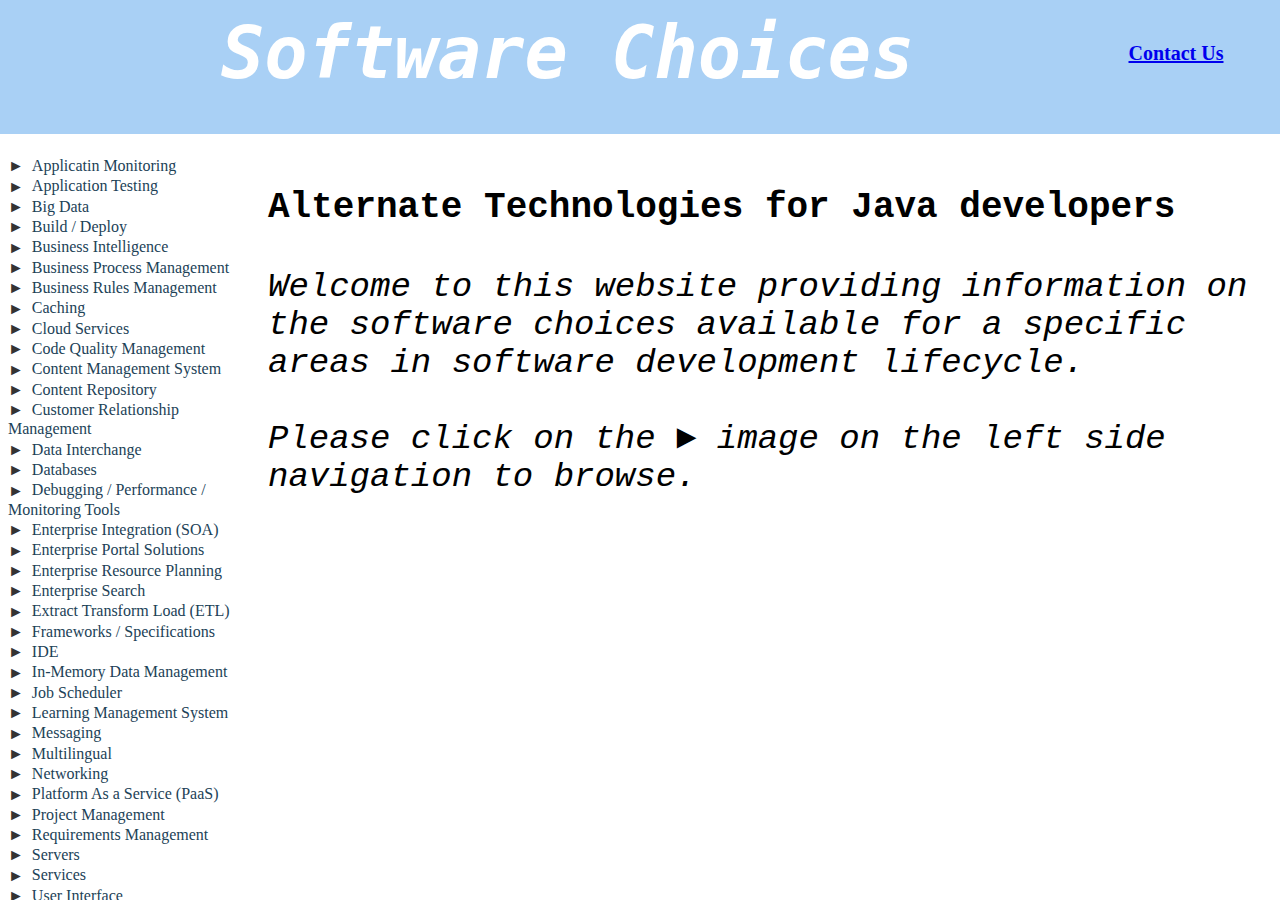
<file: index.html>
<!DOCTYPE html>
<html>
<head>
<title>Alternate software technologies for the software developer</title>
<meta charset="UTF-8">
<meta name="description" content="Provides information on alternate software technologies available for specific areas in software development. This will help software developer to select the appropriate technology from a wide options available">
<meta name="keywords" content="alternate software technology, java developer, java,decide softwares for the project">
</head>
<FRAMESET ROWS="15%,*">
   <FRAME SRC="tab.html" name="iframe_c" SCROLLING=NO frameborder="0">

   <FRAMESET COLS="20%,*"> 
      <FRAME SRC="Software_categories.html" name="iframe_a" frameborder="0">
      <FRAME SRC="ItemDetails.html" name="iframe_b" frameborder="0">
   </FRAMESET>
<FRAMESET>  



<!-- frameset cols="20%,80%">
	 <frame src="Software_categories.html#tabs-1" title="sample frame" name="iframe_a" width="20%" height="80%">
	 <frame src="ItemDetails.html" title="sample frame" name="iframe_b" width="80%" height="80%">
</frameset -->
<body>
</body>
</html>
</file>
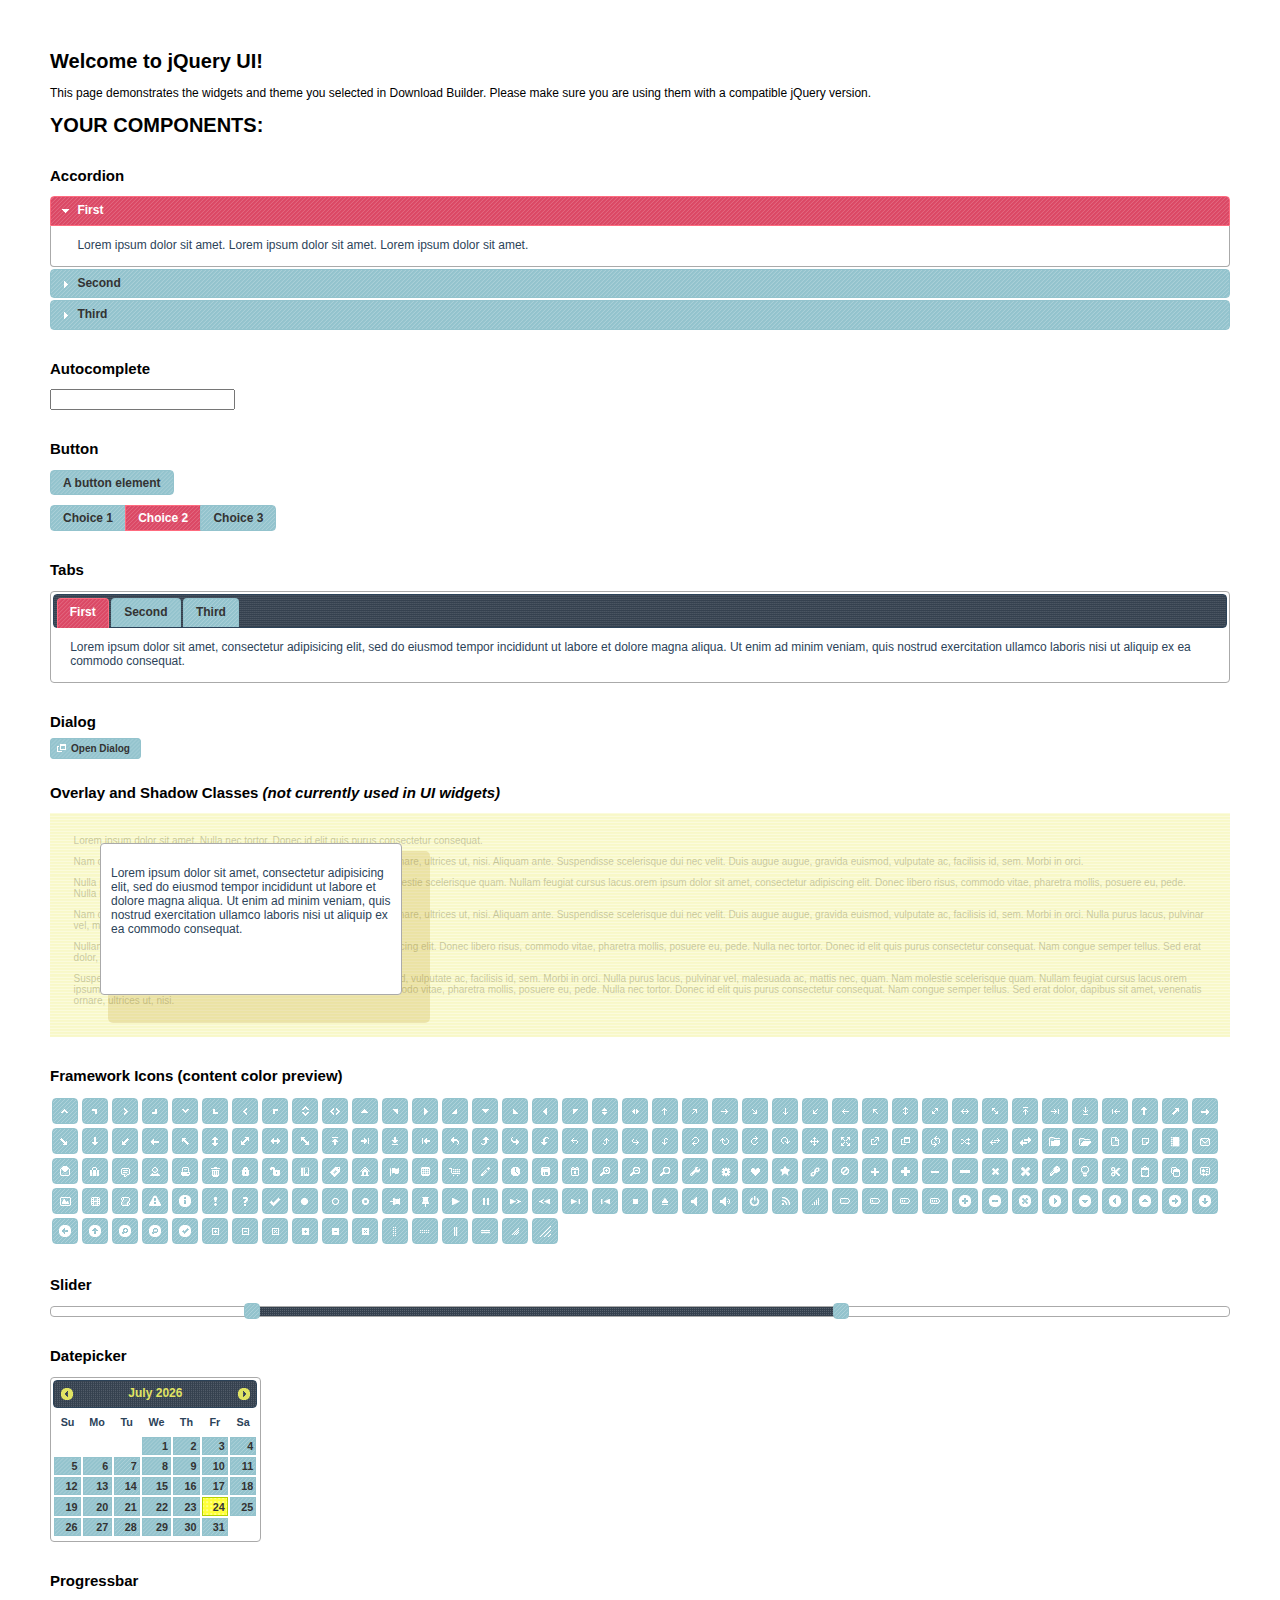
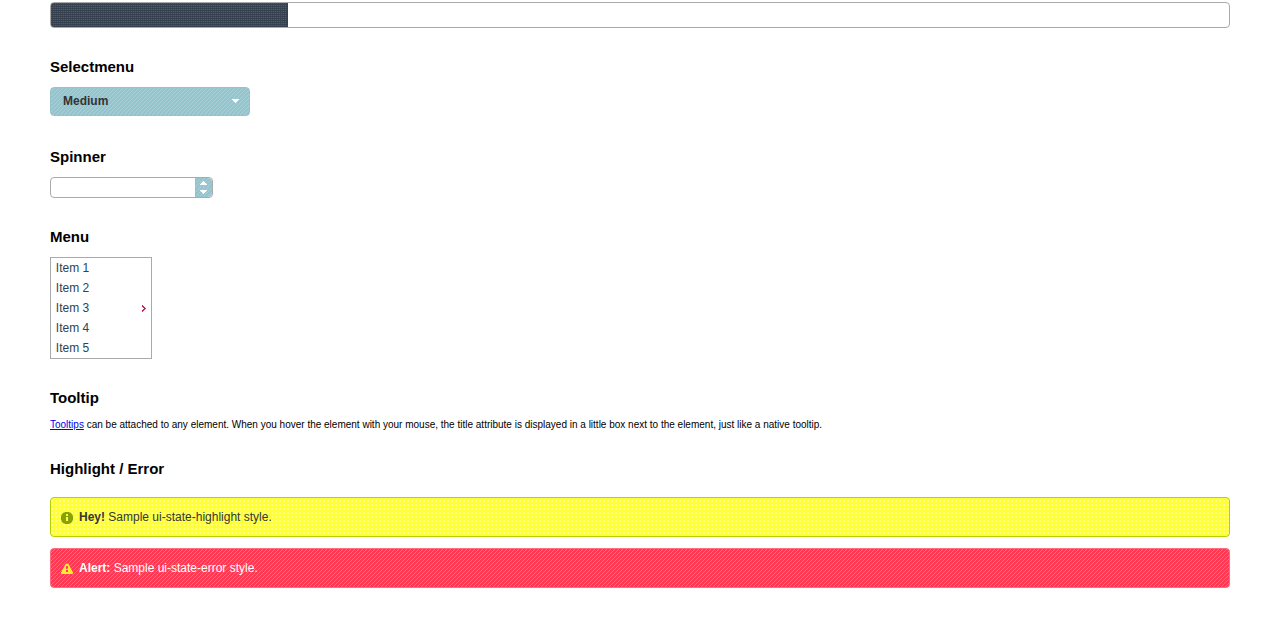
<file: jquery/index.html>
<!doctype html>
<html lang="us">
<head>
	<meta charset="utf-8">
	<title>jQuery UI Example Page</title>
	<link href="jquery-ui.css" rel="stylesheet">
	<style>
	body{
		font: 62.5% "Trebuchet MS", sans-serif;
		margin: 50px;
	}
	.demoHeaders {
		margin-top: 2em;
	}
	#dialog-link {
		padding: .4em 1em .4em 20px;
		text-decoration: none;
		position: relative;
	}
	#dialog-link span.ui-icon {
		margin: 0 5px 0 0;
		position: absolute;
		left: .2em;
		top: 50%;
		margin-top: -8px;
	}
	#icons {
		margin: 0;
		padding: 0;
	}
	#icons li {
		margin: 2px;
		position: relative;
		padding: 4px 0;
		cursor: pointer;
		float: left;
		list-style: none;
	}
	#icons span.ui-icon {
		float: left;
		margin: 0 4px;
	}
	.fakewindowcontain .ui-widget-overlay {
		position: absolute;
	}
	select {
		width: 200px;
	}
	</style>
</head>
<body>

<h1>Welcome to jQuery UI!</h1>

<div class="ui-widget">
	<p>This page demonstrates the widgets and theme you selected in Download Builder. Please make sure you are using them with a compatible jQuery version.</p>
</div>

<h1>YOUR COMPONENTS:</h1>


<!-- Accordion -->
<h2 class="demoHeaders">Accordion</h2>
<div id="accordion">
	<h3>First</h3>
	<div>Lorem ipsum dolor sit amet. Lorem ipsum dolor sit amet. Lorem ipsum dolor sit amet.</div>
	<h3>Second</h3>
	<div>Phasellus mattis tincidunt nibh.</div>
	<h3>Third</h3>
	<div>Nam dui erat, auctor a, dignissim quis.</div>
</div>



<!-- Autocomplete -->
<h2 class="demoHeaders">Autocomplete</h2>
<div>
	<input id="autocomplete" title="type &quot;a&quot;">
</div>



<!-- Button -->
<h2 class="demoHeaders">Button</h2>
<button id="button">A button element</button>
<form style="margin-top: 1em;">
	<div id="radioset">
		<input type="radio" id="radio1" name="radio"><label for="radio1">Choice 1</label>
		<input type="radio" id="radio2" name="radio" checked="checked"><label for="radio2">Choice 2</label>
		<input type="radio" id="radio3" name="radio"><label for="radio3">Choice 3</label>
	</div>
</form>



<!-- Tabs -->
<h2 class="demoHeaders">Tabs</h2>
<div id="tabs">
	<ul>
		<li><a href="#tabs-1">First</a></li>
		<li><a href="#tabs-2">Second</a></li>
		<li><a href="#tabs-3">Third</a></li>
	</ul>
	<div id="tabs-1">Lorem ipsum dolor sit amet, consectetur adipisicing elit, sed do eiusmod tempor incididunt ut labore et dolore magna aliqua. Ut enim ad minim veniam, quis nostrud exercitation ullamco laboris nisi ut aliquip ex ea commodo consequat.</div>
	<div id="tabs-2">Phasellus mattis tincidunt nibh. Cras orci urna, blandit id, pretium vel, aliquet ornare, felis. Maecenas scelerisque sem non nisl. Fusce sed lorem in enim dictum bibendum.</div>
	<div id="tabs-3">Nam dui erat, auctor a, dignissim quis, sollicitudin eu, felis. Pellentesque nisi urna, interdum eget, sagittis et, consequat vestibulum, lacus. Mauris porttitor ullamcorper augue.</div>
</div>



<!-- Dialog NOTE: Dialog is not generated by UI in this demo so it can be visually styled in themeroller-->
<h2 class="demoHeaders">Dialog</h2>
<p><a href="#" id="dialog-link" class="ui-state-default ui-corner-all"><span class="ui-icon ui-icon-newwin"></span>Open Dialog</a></p>

<h2 class="demoHeaders">Overlay and Shadow Classes <em>(not currently used in UI widgets)</em></h2>
<div style="position: relative; width: 96%; height: 200px; padding:1% 2%; overflow:hidden;" class="fakewindowcontain">
	<p>Lorem ipsum dolor sit amet,  Nulla nec tortor. Donec id elit quis purus consectetur consequat. </p><p>Nam congue semper tellus. Sed erat dolor, dapibus sit amet, venenatis ornare, ultrices ut, nisi. Aliquam ante. Suspendisse scelerisque dui nec velit. Duis augue augue, gravida euismod, vulputate ac, facilisis id, sem. Morbi in orci. </p><p>Nulla purus lacus, pulvinar vel, malesuada ac, mattis nec, quam. Nam molestie scelerisque quam. Nullam feugiat cursus lacus.orem ipsum dolor sit amet, consectetur adipiscing elit. Donec libero risus, commodo vitae, pharetra mollis, posuere eu, pede. Nulla nec tortor. Donec id elit quis purus consectetur consequat. </p><p>Nam congue semper tellus. Sed erat dolor, dapibus sit amet, venenatis ornare, ultrices ut, nisi. Aliquam ante. Suspendisse scelerisque dui nec velit. Duis augue augue, gravida euismod, vulputate ac, facilisis id, sem. Morbi in orci. Nulla purus lacus, pulvinar vel, malesuada ac, mattis nec, quam. Nam molestie scelerisque quam. </p><p>Nullam feugiat cursus lacus.orem ipsum dolor sit amet, consectetur adipiscing elit. Donec libero risus, commodo vitae, pharetra mollis, posuere eu, pede. Nulla nec tortor. Donec id elit quis purus consectetur consequat. Nam congue semper tellus. Sed erat dolor, dapibus sit amet, venenatis ornare, ultrices ut, nisi. Aliquam ante. </p><p>Suspendisse scelerisque dui nec velit. Duis augue augue, gravida euismod, vulputate ac, facilisis id, sem. Morbi in orci. Nulla purus lacus, pulvinar vel, malesuada ac, mattis nec, quam. Nam molestie scelerisque quam. Nullam feugiat cursus lacus.orem ipsum dolor sit amet, consectetur adipiscing elit. Donec libero risus, commodo vitae, pharetra mollis, posuere eu, pede. Nulla nec tortor. Donec id elit quis purus consectetur consequat. Nam congue semper tellus. Sed erat dolor, dapibus sit amet, venenatis ornare, ultrices ut, nisi. </p>

	<!-- ui-dialog -->
	<div class="ui-overlay"><div class="ui-widget-overlay"></div><div class="ui-widget-shadow ui-corner-all" style="width: 302px; height: 152px; position: absolute; left: 50px; top: 30px;"></div></div>
	<div style="position: absolute; width: 280px; height: 130px;left: 50px; top: 30px; padding: 10px;" class="ui-widget ui-widget-content ui-corner-all">
		<div class="ui-dialog-content ui-widget-content" style="background: none; border: 0;">
			<p>Lorem ipsum dolor sit amet, consectetur adipisicing elit, sed do eiusmod tempor incididunt ut labore et dolore magna aliqua. Ut enim ad minim veniam, quis nostrud exercitation ullamco laboris nisi ut aliquip ex ea commodo consequat.</p>
		</div>
	</div>

</div>

<!-- ui-dialog -->
<div id="dialog" title="Dialog Title">
	<p>Lorem ipsum dolor sit amet, consectetur adipisicing elit, sed do eiusmod tempor incididunt ut labore et dolore magna aliqua. Ut enim ad minim veniam, quis nostrud exercitation ullamco laboris nisi ut aliquip ex ea commodo consequat.</p>
</div>



<h2 class="demoHeaders">Framework Icons (content color preview)</h2>
<ul id="icons" class="ui-widget ui-helper-clearfix">
	<li class="ui-state-default ui-corner-all" title=".ui-icon-carat-1-n"><span class="ui-icon ui-icon-carat-1-n"></span></li>
	<li class="ui-state-default ui-corner-all" title=".ui-icon-carat-1-ne"><span class="ui-icon ui-icon-carat-1-ne"></span></li>
	<li class="ui-state-default ui-corner-all" title=".ui-icon-carat-1-e"><span class="ui-icon ui-icon-carat-1-e"></span></li>
	<li class="ui-state-default ui-corner-all" title=".ui-icon-carat-1-se"><span class="ui-icon ui-icon-carat-1-se"></span></li>
	<li class="ui-state-default ui-corner-all" title=".ui-icon-carat-1-s"><span class="ui-icon ui-icon-carat-1-s"></span></li>
	<li class="ui-state-default ui-corner-all" title=".ui-icon-carat-1-sw"><span class="ui-icon ui-icon-carat-1-sw"></span></li>
	<li class="ui-state-default ui-corner-all" title=".ui-icon-carat-1-w"><span class="ui-icon ui-icon-carat-1-w"></span></li>
	<li class="ui-state-default ui-corner-all" title=".ui-icon-carat-1-nw"><span class="ui-icon ui-icon-carat-1-nw"></span></li>
	<li class="ui-state-default ui-corner-all" title=".ui-icon-carat-2-n-s"><span class="ui-icon ui-icon-carat-2-n-s"></span></li>
	<li class="ui-state-default ui-corner-all" title=".ui-icon-carat-2-e-w"><span class="ui-icon ui-icon-carat-2-e-w"></span></li>
	<li class="ui-state-default ui-corner-all" title=".ui-icon-triangle-1-n"><span class="ui-icon ui-icon-triangle-1-n"></span></li>
	<li class="ui-state-default ui-corner-all" title=".ui-icon-triangle-1-ne"><span class="ui-icon ui-icon-triangle-1-ne"></span></li>
	<li class="ui-state-default ui-corner-all" title=".ui-icon-triangle-1-e"><span class="ui-icon ui-icon-triangle-1-e"></span></li>
	<li class="ui-state-default ui-corner-all" title=".ui-icon-triangle-1-se"><span class="ui-icon ui-icon-triangle-1-se"></span></li>
	<li class="ui-state-default ui-corner-all" title=".ui-icon-triangle-1-s"><span class="ui-icon ui-icon-triangle-1-s"></span></li>
	<li class="ui-state-default ui-corner-all" title=".ui-icon-triangle-1-sw"><span class="ui-icon ui-icon-triangle-1-sw"></span></li>
	<li class="ui-state-default ui-corner-all" title=".ui-icon-triangle-1-w"><span class="ui-icon ui-icon-triangle-1-w"></span></li>
	<li class="ui-state-default ui-corner-all" title=".ui-icon-triangle-1-nw"><span class="ui-icon ui-icon-triangle-1-nw"></span></li>
	<li class="ui-state-default ui-corner-all" title=".ui-icon-triangle-2-n-s"><span class="ui-icon ui-icon-triangle-2-n-s"></span></li>
	<li class="ui-state-default ui-corner-all" title=".ui-icon-triangle-2-e-w"><span class="ui-icon ui-icon-triangle-2-e-w"></span></li>
	<li class="ui-state-default ui-corner-all" title=".ui-icon-arrow-1-n"><span class="ui-icon ui-icon-arrow-1-n"></span></li>
	<li class="ui-state-default ui-corner-all" title=".ui-icon-arrow-1-ne"><span class="ui-icon ui-icon-arrow-1-ne"></span></li>
	<li class="ui-state-default ui-corner-all" title=".ui-icon-arrow-1-e"><span class="ui-icon ui-icon-arrow-1-e"></span></li>
	<li class="ui-state-default ui-corner-all" title=".ui-icon-arrow-1-se"><span class="ui-icon ui-icon-arrow-1-se"></span></li>
	<li class="ui-state-default ui-corner-all" title=".ui-icon-arrow-1-s"><span class="ui-icon ui-icon-arrow-1-s"></span></li>
	<li class="ui-state-default ui-corner-all" title=".ui-icon-arrow-1-sw"><span class="ui-icon ui-icon-arrow-1-sw"></span></li>
	<li class="ui-state-default ui-corner-all" title=".ui-icon-arrow-1-w"><span class="ui-icon ui-icon-arrow-1-w"></span></li>
	<li class="ui-state-default ui-corner-all" title=".ui-icon-arrow-1-nw"><span class="ui-icon ui-icon-arrow-1-nw"></span></li>
	<li class="ui-state-default ui-corner-all" title=".ui-icon-arrow-2-n-s"><span class="ui-icon ui-icon-arrow-2-n-s"></span></li>
	<li class="ui-state-default ui-corner-all" title=".ui-icon-arrow-2-ne-sw"><span class="ui-icon ui-icon-arrow-2-ne-sw"></span></li>
	<li class="ui-state-default ui-corner-all" title=".ui-icon-arrow-2-e-w"><span class="ui-icon ui-icon-arrow-2-e-w"></span></li>
	<li class="ui-state-default ui-corner-all" title=".ui-icon-arrow-2-se-nw"><span class="ui-icon ui-icon-arrow-2-se-nw"></span></li>
	<li class="ui-state-default ui-corner-all" title=".ui-icon-arrowstop-1-n"><span class="ui-icon ui-icon-arrowstop-1-n"></span></li>
	<li class="ui-state-default ui-corner-all" title=".ui-icon-arrowstop-1-e"><span class="ui-icon ui-icon-arrowstop-1-e"></span></li>
	<li class="ui-state-default ui-corner-all" title=".ui-icon-arrowstop-1-s"><span class="ui-icon ui-icon-arrowstop-1-s"></span></li>
	<li class="ui-state-default ui-corner-all" title=".ui-icon-arrowstop-1-w"><span class="ui-icon ui-icon-arrowstop-1-w"></span></li>
	<li class="ui-state-default ui-corner-all" title=".ui-icon-arrowthick-1-n"><span class="ui-icon ui-icon-arrowthick-1-n"></span></li>
	<li class="ui-state-default ui-corner-all" title=".ui-icon-arrowthick-1-ne"><span class="ui-icon ui-icon-arrowthick-1-ne"></span></li>
	<li class="ui-state-default ui-corner-all" title=".ui-icon-arrowthick-1-e"><span class="ui-icon ui-icon-arrowthick-1-e"></span></li>
	<li class="ui-state-default ui-corner-all" title=".ui-icon-arrowthick-1-se"><span class="ui-icon ui-icon-arrowthick-1-se"></span></li>
	<li class="ui-state-default ui-corner-all" title=".ui-icon-arrowthick-1-s"><span class="ui-icon ui-icon-arrowthick-1-s"></span></li>
	<li class="ui-state-default ui-corner-all" title=".ui-icon-arrowthick-1-sw"><span class="ui-icon ui-icon-arrowthick-1-sw"></span></li>
	<li class="ui-state-default ui-corner-all" title=".ui-icon-arrowthick-1-w"><span class="ui-icon ui-icon-arrowthick-1-w"></span></li>
	<li class="ui-state-default ui-corner-all" title=".ui-icon-arrowthick-1-nw"><span class="ui-icon ui-icon-arrowthick-1-nw"></span></li>
	<li class="ui-state-default ui-corner-all" title=".ui-icon-arrowthick-2-n-s"><span class="ui-icon ui-icon-arrowthick-2-n-s"></span></li>
	<li class="ui-state-default ui-corner-all" title=".ui-icon-arrowthick-2-ne-sw"><span class="ui-icon ui-icon-arrowthick-2-ne-sw"></span></li>
	<li class="ui-state-default ui-corner-all" title=".ui-icon-arrowthick-2-e-w"><span class="ui-icon ui-icon-arrowthick-2-e-w"></span></li>
	<li class="ui-state-default ui-corner-all" title=".ui-icon-arrowthick-2-se-nw"><span class="ui-icon ui-icon-arrowthick-2-se-nw"></span></li>
	<li class="ui-state-default ui-corner-all" title=".ui-icon-arrowthickstop-1-n"><span class="ui-icon ui-icon-arrowthickstop-1-n"></span></li>
	<li class="ui-state-default ui-corner-all" title=".ui-icon-arrowthickstop-1-e"><span class="ui-icon ui-icon-arrowthickstop-1-e"></span></li>
	<li class="ui-state-default ui-corner-all" title=".ui-icon-arrowthickstop-1-s"><span class="ui-icon ui-icon-arrowthickstop-1-s"></span></li>
	<li class="ui-state-default ui-corner-all" title=".ui-icon-arrowthickstop-1-w"><span class="ui-icon ui-icon-arrowthickstop-1-w"></span></li>
	<li class="ui-state-default ui-corner-all" title=".ui-icon-arrowreturnthick-1-w"><span class="ui-icon ui-icon-arrowreturnthick-1-w"></span></li>
	<li class="ui-state-default ui-corner-all" title=".ui-icon-arrowreturnthick-1-n"><span class="ui-icon ui-icon-arrowreturnthick-1-n"></span></li>
	<li class="ui-state-default ui-corner-all" title=".ui-icon-arrowreturnthick-1-e"><span class="ui-icon ui-icon-arrowreturnthick-1-e"></span></li>
	<li class="ui-state-default ui-corner-all" title=".ui-icon-arrowreturnthick-1-s"><span class="ui-icon ui-icon-arrowreturnthick-1-s"></span></li>
	<li class="ui-state-default ui-corner-all" title=".ui-icon-arrowreturn-1-w"><span class="ui-icon ui-icon-arrowreturn-1-w"></span></li>
	<li class="ui-state-default ui-corner-all" title=".ui-icon-arrowreturn-1-n"><span class="ui-icon ui-icon-arrowreturn-1-n"></span></li>
	<li class="ui-state-default ui-corner-all" title=".ui-icon-arrowreturn-1-e"><span class="ui-icon ui-icon-arrowreturn-1-e"></span></li>
	<li class="ui-state-default ui-corner-all" title=".ui-icon-arrowreturn-1-s"><span class="ui-icon ui-icon-arrowreturn-1-s"></span></li>
	<li class="ui-state-default ui-corner-all" title=".ui-icon-arrowrefresh-1-w"><span class="ui-icon ui-icon-arrowrefresh-1-w"></span></li>
	<li class="ui-state-default ui-corner-all" title=".ui-icon-arrowrefresh-1-n"><span class="ui-icon ui-icon-arrowrefresh-1-n"></span></li>
	<li class="ui-state-default ui-corner-all" title=".ui-icon-arrowrefresh-1-e"><span class="ui-icon ui-icon-arrowrefresh-1-e"></span></li>
	<li class="ui-state-default ui-corner-all" title=".ui-icon-arrowrefresh-1-s"><span class="ui-icon ui-icon-arrowrefresh-1-s"></span></li>
	<li class="ui-state-default ui-corner-all" title=".ui-icon-arrow-4"><span class="ui-icon ui-icon-arrow-4"></span></li>
	<li class="ui-state-default ui-corner-all" title=".ui-icon-arrow-4-diag"><span class="ui-icon ui-icon-arrow-4-diag"></span></li>
	<li class="ui-state-default ui-corner-all" title=".ui-icon-extlink"><span class="ui-icon ui-icon-extlink"></span></li>
	<li class="ui-state-default ui-corner-all" title=".ui-icon-newwin"><span class="ui-icon ui-icon-newwin"></span></li>
	<li class="ui-state-default ui-corner-all" title=".ui-icon-refresh"><span class="ui-icon ui-icon-refresh"></span></li>
	<li class="ui-state-default ui-corner-all" title=".ui-icon-shuffle"><span class="ui-icon ui-icon-shuffle"></span></li>
	<li class="ui-state-default ui-corner-all" title=".ui-icon-transfer-e-w"><span class="ui-icon ui-icon-transfer-e-w"></span></li>
	<li class="ui-state-default ui-corner-all" title=".ui-icon-transferthick-e-w"><span class="ui-icon ui-icon-transferthick-e-w"></span></li>
	<li class="ui-state-default ui-corner-all" title=".ui-icon-folder-collapsed"><span class="ui-icon ui-icon-folder-collapsed"></span></li>
	<li class="ui-state-default ui-corner-all" title=".ui-icon-folder-open"><span class="ui-icon ui-icon-folder-open"></span></li>
	<li class="ui-state-default ui-corner-all" title=".ui-icon-document"><span class="ui-icon ui-icon-document"></span></li>
	<li class="ui-state-default ui-corner-all" title=".ui-icon-document-b"><span class="ui-icon ui-icon-document-b"></span></li>
	<li class="ui-state-default ui-corner-all" title=".ui-icon-note"><span class="ui-icon ui-icon-note"></span></li>
	<li class="ui-state-default ui-corner-all" title=".ui-icon-mail-closed"><span class="ui-icon ui-icon-mail-closed"></span></li>
	<li class="ui-state-default ui-corner-all" title=".ui-icon-mail-open"><span class="ui-icon ui-icon-mail-open"></span></li>
	<li class="ui-state-default ui-corner-all" title=".ui-icon-suitcase"><span class="ui-icon ui-icon-suitcase"></span></li>
	<li class="ui-state-default ui-corner-all" title=".ui-icon-comment"><span class="ui-icon ui-icon-comment"></span></li>
	<li class="ui-state-default ui-corner-all" title=".ui-icon-person"><span class="ui-icon ui-icon-person"></span></li>
	<li class="ui-state-default ui-corner-all" title=".ui-icon-print"><span class="ui-icon ui-icon-print"></span></li>
	<li class="ui-state-default ui-corner-all" title=".ui-icon-trash"><span class="ui-icon ui-icon-trash"></span></li>
	<li class="ui-state-default ui-corner-all" title=".ui-icon-locked"><span class="ui-icon ui-icon-locked"></span></li>
	<li class="ui-state-default ui-corner-all" title=".ui-icon-unlocked"><span class="ui-icon ui-icon-unlocked"></span></li>
	<li class="ui-state-default ui-corner-all" title=".ui-icon-bookmark"><span class="ui-icon ui-icon-bookmark"></span></li>
	<li class="ui-state-default ui-corner-all" title=".ui-icon-tag"><span class="ui-icon ui-icon-tag"></span></li>
	<li class="ui-state-default ui-corner-all" title=".ui-icon-home"><span class="ui-icon ui-icon-home"></span></li>
	<li class="ui-state-default ui-corner-all" title=".ui-icon-flag"><span class="ui-icon ui-icon-flag"></span></li>
	<li class="ui-state-default ui-corner-all" title=".ui-icon-calculator"><span class="ui-icon ui-icon-calculator"></span></li>
	<li class="ui-state-default ui-corner-all" title=".ui-icon-cart"><span class="ui-icon ui-icon-cart"></span></li>
	<li class="ui-state-default ui-corner-all" title=".ui-icon-pencil"><span class="ui-icon ui-icon-pencil"></span></li>
	<li class="ui-state-default ui-corner-all" title=".ui-icon-clock"><span class="ui-icon ui-icon-clock"></span></li>
	<li class="ui-state-default ui-corner-all" title=".ui-icon-disk"><span class="ui-icon ui-icon-disk"></span></li>
	<li class="ui-state-default ui-corner-all" title=".ui-icon-calendar"><span class="ui-icon ui-icon-calendar"></span></li>
	<li class="ui-state-default ui-corner-all" title=".ui-icon-zoomin"><span class="ui-icon ui-icon-zoomin"></span></li>
	<li class="ui-state-default ui-corner-all" title=".ui-icon-zoomout"><span class="ui-icon ui-icon-zoomout"></span></li>
	<li class="ui-state-default ui-corner-all" title=".ui-icon-search"><span class="ui-icon ui-icon-search"></span></li>
	<li class="ui-state-default ui-corner-all" title=".ui-icon-wrench"><span class="ui-icon ui-icon-wrench"></span></li>
	<li class="ui-state-default ui-corner-all" title=".ui-icon-gear"><span class="ui-icon ui-icon-gear"></span></li>
	<li class="ui-state-default ui-corner-all" title=".ui-icon-heart"><span class="ui-icon ui-icon-heart"></span></li>
	<li class="ui-state-default ui-corner-all" title=".ui-icon-star"><span class="ui-icon ui-icon-star"></span></li>
	<li class="ui-state-default ui-corner-all" title=".ui-icon-link"><span class="ui-icon ui-icon-link"></span></li>
	<li class="ui-state-default ui-corner-all" title=".ui-icon-cancel"><span class="ui-icon ui-icon-cancel"></span></li>
	<li class="ui-state-default ui-corner-all" title=".ui-icon-plus"><span class="ui-icon ui-icon-plus"></span></li>
	<li class="ui-state-default ui-corner-all" title=".ui-icon-plusthick"><span class="ui-icon ui-icon-plusthick"></span></li>
	<li class="ui-state-default ui-corner-all" title=".ui-icon-minus"><span class="ui-icon ui-icon-minus"></span></li>
	<li class="ui-state-default ui-corner-all" title=".ui-icon-minusthick"><span class="ui-icon ui-icon-minusthick"></span></li>
	<li class="ui-state-default ui-corner-all" title=".ui-icon-close"><span class="ui-icon ui-icon-close"></span></li>
	<li class="ui-state-default ui-corner-all" title=".ui-icon-closethick"><span class="ui-icon ui-icon-closethick"></span></li>
	<li class="ui-state-default ui-corner-all" title=".ui-icon-key"><span class="ui-icon ui-icon-key"></span></li>
	<li class="ui-state-default ui-corner-all" title=".ui-icon-lightbulb"><span class="ui-icon ui-icon-lightbulb"></span></li>
	<li class="ui-state-default ui-corner-all" title=".ui-icon-scissors"><span class="ui-icon ui-icon-scissors"></span></li>
	<li class="ui-state-default ui-corner-all" title=".ui-icon-clipboard"><span class="ui-icon ui-icon-clipboard"></span></li>
	<li class="ui-state-default ui-corner-all" title=".ui-icon-copy"><span class="ui-icon ui-icon-copy"></span></li>
	<li class="ui-state-default ui-corner-all" title=".ui-icon-contact"><span class="ui-icon ui-icon-contact"></span></li>
	<li class="ui-state-default ui-corner-all" title=".ui-icon-image"><span class="ui-icon ui-icon-image"></span></li>
	<li class="ui-state-default ui-corner-all" title=".ui-icon-video"><span class="ui-icon ui-icon-video"></span></li>
	<li class="ui-state-default ui-corner-all" title=".ui-icon-script"><span class="ui-icon ui-icon-script"></span></li>
	<li class="ui-state-default ui-corner-all" title=".ui-icon-alert"><span class="ui-icon ui-icon-alert"></span></li>
	<li class="ui-state-default ui-corner-all" title=".ui-icon-info"><span class="ui-icon ui-icon-info"></span></li>
	<li class="ui-state-default ui-corner-all" title=".ui-icon-notice"><span class="ui-icon ui-icon-notice"></span></li>
	<li class="ui-state-default ui-corner-all" title=".ui-icon-help"><span class="ui-icon ui-icon-help"></span></li>
	<li class="ui-state-default ui-corner-all" title=".ui-icon-check"><span class="ui-icon ui-icon-check"></span></li>
	<li class="ui-state-default ui-corner-all" title=".ui-icon-bullet"><span class="ui-icon ui-icon-bullet"></span></li>
	<li class="ui-state-default ui-corner-all" title=".ui-icon-radio-off"><span class="ui-icon ui-icon-radio-off"></span></li>
	<li class="ui-state-default ui-corner-all" title=".ui-icon-radio-on"><span class="ui-icon ui-icon-radio-on"></span></li>
	<li class="ui-state-default ui-corner-all" title=".ui-icon-pin-w"><span class="ui-icon ui-icon-pin-w"></span></li>
	<li class="ui-state-default ui-corner-all" title=".ui-icon-pin-s"><span class="ui-icon ui-icon-pin-s"></span></li>
	<li class="ui-state-default ui-corner-all" title=".ui-icon-play"><span class="ui-icon ui-icon-play"></span></li>
	<li class="ui-state-default ui-corner-all" title=".ui-icon-pause"><span class="ui-icon ui-icon-pause"></span></li>
	<li class="ui-state-default ui-corner-all" title=".ui-icon-seek-next"><span class="ui-icon ui-icon-seek-next"></span></li>
	<li class="ui-state-default ui-corner-all" title=".ui-icon-seek-prev"><span class="ui-icon ui-icon-seek-prev"></span></li>
	<li class="ui-state-default ui-corner-all" title=".ui-icon-seek-end"><span class="ui-icon ui-icon-seek-end"></span></li>
	<li class="ui-state-default ui-corner-all" title=".ui-icon-seek-first"><span class="ui-icon ui-icon-seek-first"></span></li>
	<li class="ui-state-default ui-corner-all" title=".ui-icon-stop"><span class="ui-icon ui-icon-stop"></span></li>
	<li class="ui-state-default ui-corner-all" title=".ui-icon-eject"><span class="ui-icon ui-icon-eject"></span></li>
	<li class="ui-state-default ui-corner-all" title=".ui-icon-volume-off"><span class="ui-icon ui-icon-volume-off"></span></li>
	<li class="ui-state-default ui-corner-all" title=".ui-icon-volume-on"><span class="ui-icon ui-icon-volume-on"></span></li>
	<li class="ui-state-default ui-corner-all" title=".ui-icon-power"><span class="ui-icon ui-icon-power"></span></li>
	<li class="ui-state-default ui-corner-all" title=".ui-icon-signal-diag"><span class="ui-icon ui-icon-signal-diag"></span></li>
	<li class="ui-state-default ui-corner-all" title=".ui-icon-signal"><span class="ui-icon ui-icon-signal"></span></li>
	<li class="ui-state-default ui-corner-all" title=".ui-icon-battery-0"><span class="ui-icon ui-icon-battery-0"></span></li>
	<li class="ui-state-default ui-corner-all" title=".ui-icon-battery-1"><span class="ui-icon ui-icon-battery-1"></span></li>
	<li class="ui-state-default ui-corner-all" title=".ui-icon-battery-2"><span class="ui-icon ui-icon-battery-2"></span></li>
	<li class="ui-state-default ui-corner-all" title=".ui-icon-battery-3"><span class="ui-icon ui-icon-battery-3"></span></li>
	<li class="ui-state-default ui-corner-all" title=".ui-icon-circle-plus"><span class="ui-icon ui-icon-circle-plus"></span></li>
	<li class="ui-state-default ui-corner-all" title=".ui-icon-circle-minus"><span class="ui-icon ui-icon-circle-minus"></span></li>
	<li class="ui-state-default ui-corner-all" title=".ui-icon-circle-close"><span class="ui-icon ui-icon-circle-close"></span></li>
	<li class="ui-state-default ui-corner-all" title=".ui-icon-circle-triangle-e"><span class="ui-icon ui-icon-circle-triangle-e"></span></li>
	<li class="ui-state-default ui-corner-all" title=".ui-icon-circle-triangle-s"><span class="ui-icon ui-icon-circle-triangle-s"></span></li>
	<li class="ui-state-default ui-corner-all" title=".ui-icon-circle-triangle-w"><span class="ui-icon ui-icon-circle-triangle-w"></span></li>
	<li class="ui-state-default ui-corner-all" title=".ui-icon-circle-triangle-n"><span class="ui-icon ui-icon-circle-triangle-n"></span></li>
	<li class="ui-state-default ui-corner-all" title=".ui-icon-circle-arrow-e"><span class="ui-icon ui-icon-circle-arrow-e"></span></li>
	<li class="ui-state-default ui-corner-all" title=".ui-icon-circle-arrow-s"><span class="ui-icon ui-icon-circle-arrow-s"></span></li>
	<li class="ui-state-default ui-corner-all" title=".ui-icon-circle-arrow-w"><span class="ui-icon ui-icon-circle-arrow-w"></span></li>
	<li class="ui-state-default ui-corner-all" title=".ui-icon-circle-arrow-n"><span class="ui-icon ui-icon-circle-arrow-n"></span></li>
	<li class="ui-state-default ui-corner-all" title=".ui-icon-circle-zoomin"><span class="ui-icon ui-icon-circle-zoomin"></span></li>
	<li class="ui-state-default ui-corner-all" title=".ui-icon-circle-zoomout"><span class="ui-icon ui-icon-circle-zoomout"></span></li>
	<li class="ui-state-default ui-corner-all" title=".ui-icon-circle-check"><span class="ui-icon ui-icon-circle-check"></span></li>
	<li class="ui-state-default ui-corner-all" title=".ui-icon-circlesmall-plus"><span class="ui-icon ui-icon-circlesmall-plus"></span></li>
	<li class="ui-state-default ui-corner-all" title=".ui-icon-circlesmall-minus"><span class="ui-icon ui-icon-circlesmall-minus"></span></li>
	<li class="ui-state-default ui-corner-all" title=".ui-icon-circlesmall-close"><span class="ui-icon ui-icon-circlesmall-close"></span></li>
	<li class="ui-state-default ui-corner-all" title=".ui-icon-squaresmall-plus"><span class="ui-icon ui-icon-squaresmall-plus"></span></li>
	<li class="ui-state-default ui-corner-all" title=".ui-icon-squaresmall-minus"><span class="ui-icon ui-icon-squaresmall-minus"></span></li>
	<li class="ui-state-default ui-corner-all" title=".ui-icon-squaresmall-close"><span class="ui-icon ui-icon-squaresmall-close"></span></li>
	<li class="ui-state-default ui-corner-all" title=".ui-icon-grip-dotted-vertical"><span class="ui-icon ui-icon-grip-dotted-vertical"></span></li>
	<li class="ui-state-default ui-corner-all" title=".ui-icon-grip-dotted-horizontal"><span class="ui-icon ui-icon-grip-dotted-horizontal"></span></li>
	<li class="ui-state-default ui-corner-all" title=".ui-icon-grip-solid-vertical"><span class="ui-icon ui-icon-grip-solid-vertical"></span></li>
	<li class="ui-state-default ui-corner-all" title=".ui-icon-grip-solid-horizontal"><span class="ui-icon ui-icon-grip-solid-horizontal"></span></li>
	<li class="ui-state-default ui-corner-all" title=".ui-icon-gripsmall-diagonal-se"><span class="ui-icon ui-icon-gripsmall-diagonal-se"></span></li>
	<li class="ui-state-default ui-corner-all" title=".ui-icon-grip-diagonal-se"><span class="ui-icon ui-icon-grip-diagonal-se"></span></li>
</ul>


<!-- Slider -->
<h2 class="demoHeaders">Slider</h2>
<div id="slider"></div>



<!-- Datepicker -->
<h2 class="demoHeaders">Datepicker</h2>
<div id="datepicker"></div>



<!-- Progressbar -->
<h2 class="demoHeaders">Progressbar</h2>
<div id="progressbar"></div>



<!-- Progressbar -->
<h2 class="demoHeaders">Selectmenu</h2>
<select id="selectmenu">
	<option>Slower</option>
	<option>Slow</option>
	<option selected="selected">Medium</option>
	<option>Fast</option>
	<option>Faster</option>
</select>



<!-- Spinner -->
<h2 class="demoHeaders">Spinner</h2>
<input id="spinner">



<!-- Menu -->
<h2 class="demoHeaders">Menu</h2>
<ul style="width:100px;" id="menu">
	<li>Item 1</li>
	<li>Item 2</li>
	<li>Item 3
		<ul>
			<li>Item 3-1</li>
			<li>Item 3-2</li>
			<li>Item 3-3</li>
			<li>Item 3-4</li>
			<li>Item 3-5</li>
		</ul>
	</li>
	<li>Item 4</li>
	<li>Item 5</li>
</ul>



<!-- Tooltip -->
<h2 class="demoHeaders">Tooltip</h2>
<p id="tooltip">
	<a href="#" title="That&apos;s what this widget is">Tooltips</a> can be attached to any element. When you hover
the element with your mouse, the title attribute is displayed in a little box next to the element, just like a native tooltip.
</p>


<!-- Highlight / Error -->
<h2 class="demoHeaders">Highlight / Error</h2>
<div class="ui-widget">
	<div class="ui-state-highlight ui-corner-all" style="margin-top: 20px; padding: 0 .7em;">
		<p><span class="ui-icon ui-icon-info" style="float: left; margin-right: .3em;"></span>
		<strong>Hey!</strong> Sample ui-state-highlight style.</p>
	</div>
</div>
<br>
<div class="ui-widget">
	<div class="ui-state-error ui-corner-all" style="padding: 0 .7em;">
		<p><span class="ui-icon ui-icon-alert" style="float: left; margin-right: .3em;"></span>
		<strong>Alert:</strong> Sample ui-state-error style.</p>
	</div>
</div>

<script src="external/jquery/jquery.js"></script>
<script src="jquery-ui.js"></script>
<script>

$( "#accordion" ).accordion();



var availableTags = [
	"ActionScript",
	"AppleScript",
	"Asp",
	"BASIC",
	"C",
	"C++",
	"Clojure",
	"COBOL",
	"ColdFusion",
	"Erlang",
	"Fortran",
	"Groovy",
	"Haskell",
	"Java",
	"JavaScript",
	"Lisp",
	"Perl",
	"PHP",
	"Python",
	"Ruby",
	"Scala",
	"Scheme"
];
$( "#autocomplete" ).autocomplete({
	source: availableTags
});



$( "#button" ).button();
$( "#radioset" ).buttonset();



$( "#tabs" ).tabs();



$( "#dialog" ).dialog({
	autoOpen: false,
	width: 400,
	buttons: [
		{
			text: "Ok",
			click: function() {
				$( this ).dialog( "close" );
			}
		},
		{
			text: "Cancel",
			click: function() {
				$( this ).dialog( "close" );
			}
		}
	]
});

// Link to open the dialog
$( "#dialog-link" ).click(function( event ) {
	$( "#dialog" ).dialog( "open" );
	event.preventDefault();
});



$( "#datepicker" ).datepicker({
	inline: true
});



$( "#slider" ).slider({
	range: true,
	values: [ 17, 67 ]
});



$( "#progressbar" ).progressbar({
	value: 20
});



$( "#spinner" ).spinner();



$( "#menu" ).menu();



$( "#tooltip" ).tooltip();



$( "#selectmenu" ).selectmenu();


// Hover states on the static widgets
$( "#dialog-link, #icons li" ).hover(
	function() {
		$( this ).addClass( "ui-state-hover" );
	},
	function() {
		$( this ).removeClass( "ui-state-hover" );
	}
);
</script>
</body>
</html>
</file>
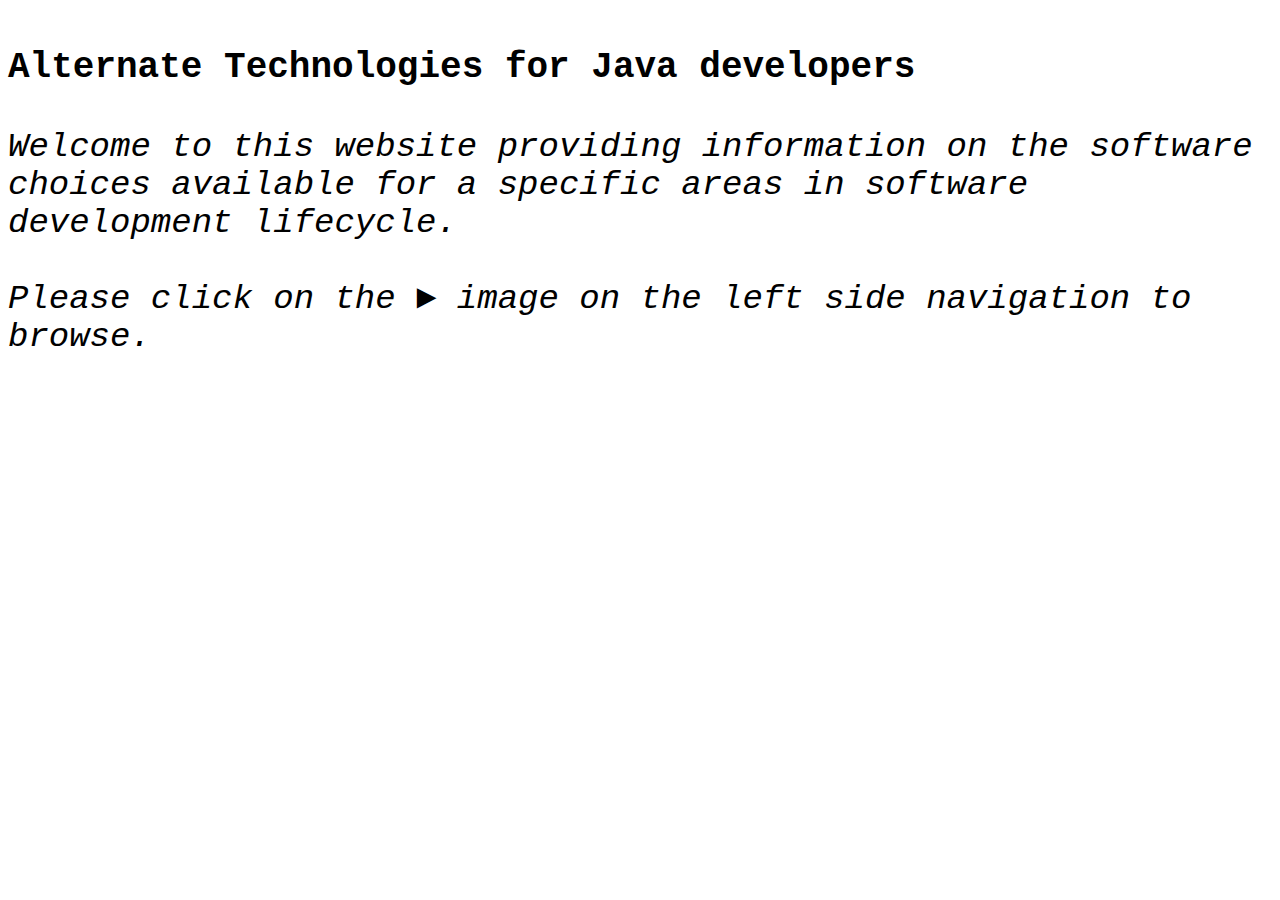
<file: ItemDetails.html>
<html>
<head>
<title>Alternate software technologies for the software developer</title>
<meta charset="UTF-8">
<meta name="description" content="Provides information on alternate software technologies available for specific areas in software development. This will help software developer to select the appropriate technology from a wide options available">
<meta name="keywords" content="alternate software technology, java developer, java,decide softwares for the project">
</head>
<script>
  (function(i,s,o,g,r,a,m){i['GoogleAnalyticsObject']=r;i[r]=i[r]||function(){
  (i[r].q=i[r].q||[]).push(arguments)},i[r].l=1*new Date();a=s.createElement(o),
  m=s.getElementsByTagName(o)[0];a.async=1;a.src=g;m.parentNode.insertBefore(a,m)
  })(window,document,'script','//www.google-analytics.com/analytics.js','ga');

  ga('create', 'UA-64249492-1', 'auto');
  ga('send', 'pageview');

</script> 
	<head>
		<title></title>
	</head>
	<body>
		<p>
			<br>
			<h1><span style="font-size:36px;"><span style="font-family:courier new,courier,monospace;">Alternate Technologies for Java developers</span></h1><br>
			<em><span style="font-size:34px;"><span style="font-family:courier new,courier,monospace;">Welcome to this website providing information on the software choices available for a specific areas in software development lifecycle. <br><br>Please click on the ► image on the left side navigation to browse.</span></span></em></p>
		<p>
			&nbsp;</p>
		<!-- p>
			<img alt="Work in progress" src="[data-uri]" /></p -->
	</body>
</html>
</file>
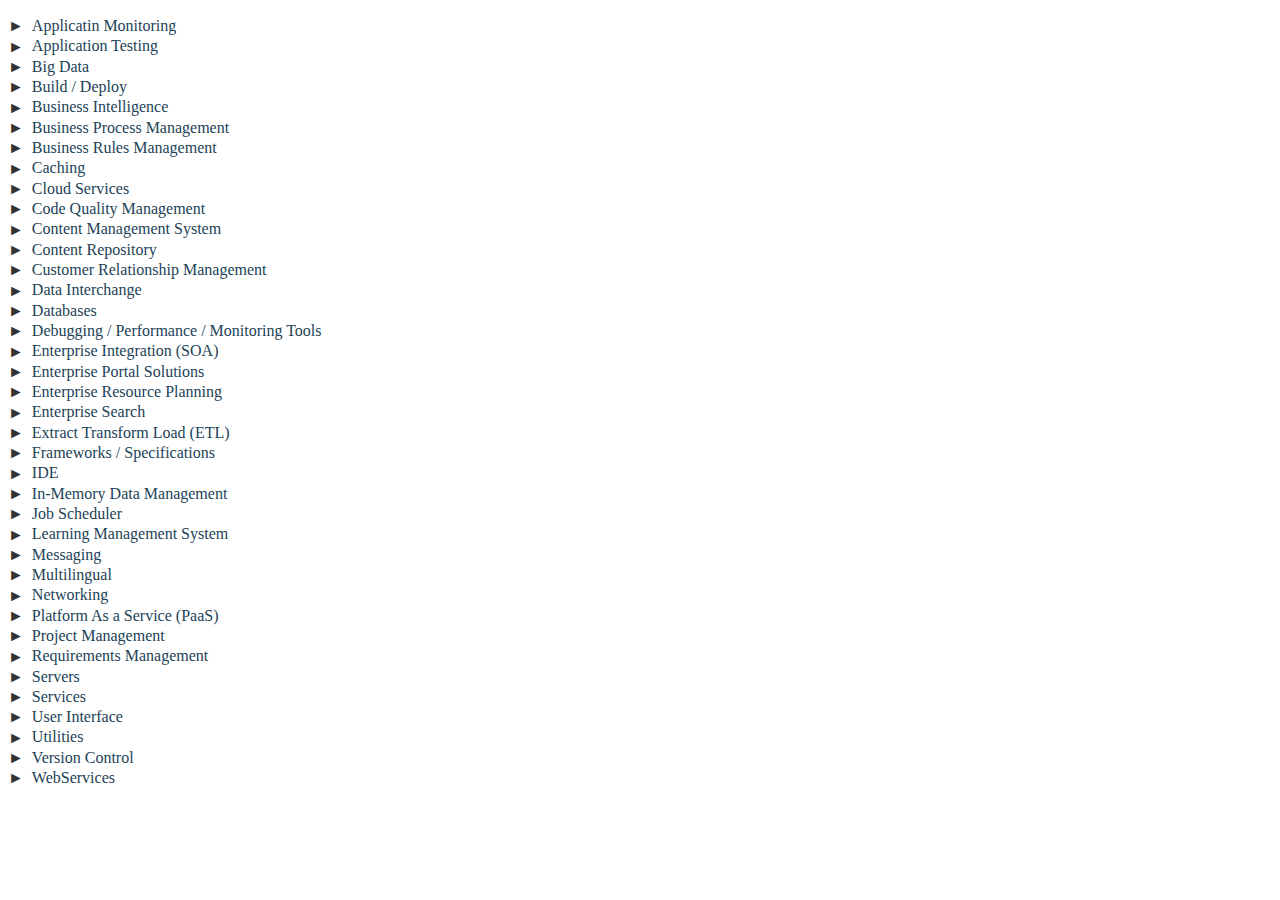
<file: Software_categories.html>
<!DOCTYPE html>
<html>
<head>
<title>Top level domains for the software development</title>
<meta charset="UTF-8">
<meta name="description" content="Lists the top level software domains under which the available softwares have been categorized.">
<meta name="keywords" content="alternate software technology, java developer, java,decide softwares for the project">
</head>
<script>
  (function(i,s,o,g,r,a,m){i['GoogleAnalyticsObject']=r;i[r]=i[r]||function(){
  (i[r].q=i[r].q||[]).push(arguments)},i[r].l=1*new Date();a=s.createElement(o),
  m=s.getElementsByTagName(o)[0];a.async=1;a.src=g;m.parentNode.insertBefore(a,m)
  })(window,document,'script','//www.google-analytics.com/analytics.js','ga');

  ga('create', 'UA-64249492-1', 'auto');
  ga('send', 'pageview');

</script> 
<head>
<link rel="stylesheet"
	href="jquery/jquery-ui.css">
 <script src="jquery/external/jquery/jquery.js"></script>
 <script src="jquery/json2.js"></script>
 
 <script src="jquery/jquery-ui.js"></script>
 
 <script src="jquery/tree.jquery.js"></script>
 <link rel="stylesheet" href="jquery/jqtree.css">
 <script>
  (function(i,s,o,g,r,a,m){i['GoogleAnalyticsObject']=r;i[r]=i[r]||function(){
  (i[r].q=i[r].q||[]).push(arguments)},i[r].l=1*new Date();a=s.createElement(o),
  m=s.getElementsByTagName(o)[0];a.async=1;a.src=g;m.parentNode.insertBefore(a,m)
  })(window,document,'script','//www.google-analytics.com/analytics.js','ga');

  ga('create', 'UA-64249492-1', 'auto');
  ga('send', 'pageview');

</script>
 <script>
 
 var data2 = [
    {
        "label": "node1",
        "children": [
            { "label": "child1" },
            { "label": "child2" }
        ]
    },
    {
        "label": "node2",
        "children": [
            { "label": "child3" }
        ]
    }
];
/*
$(function() {
    $('#tree1').tree({
        data: data
    });
});


*/

$.getJSON(
    'software_categories.txt',
    function(data) {
	document.getElementById("load").style.display = "block"; 
	
	//alert(data);
        $('#tree1').tree({
            //data: JSON.stringify(data)
			data: data,
		  autoEscape: false,
		  //autoOpen: false			
		});
		document.getElementById("load").style.display = "none";
    }
);



/*
	$(document).ready(function() {
		//$("button").click(function() {
			$.ajax({
				url : "software_categories.txt",
				success : function(data) {
				alert(data);
					$('#tree1').tree({
						data: data2;
					});				
			})
			});


*/

 </script>
 
 <body>
 <div id="load" style="display:block"><img src="images/giphy.gif"/></div>
 <div id="tree1"></div>
 <!-- div id="tree1" data-url="/software_categories.txt"></div -->
 </body>
 
</html>
</file>
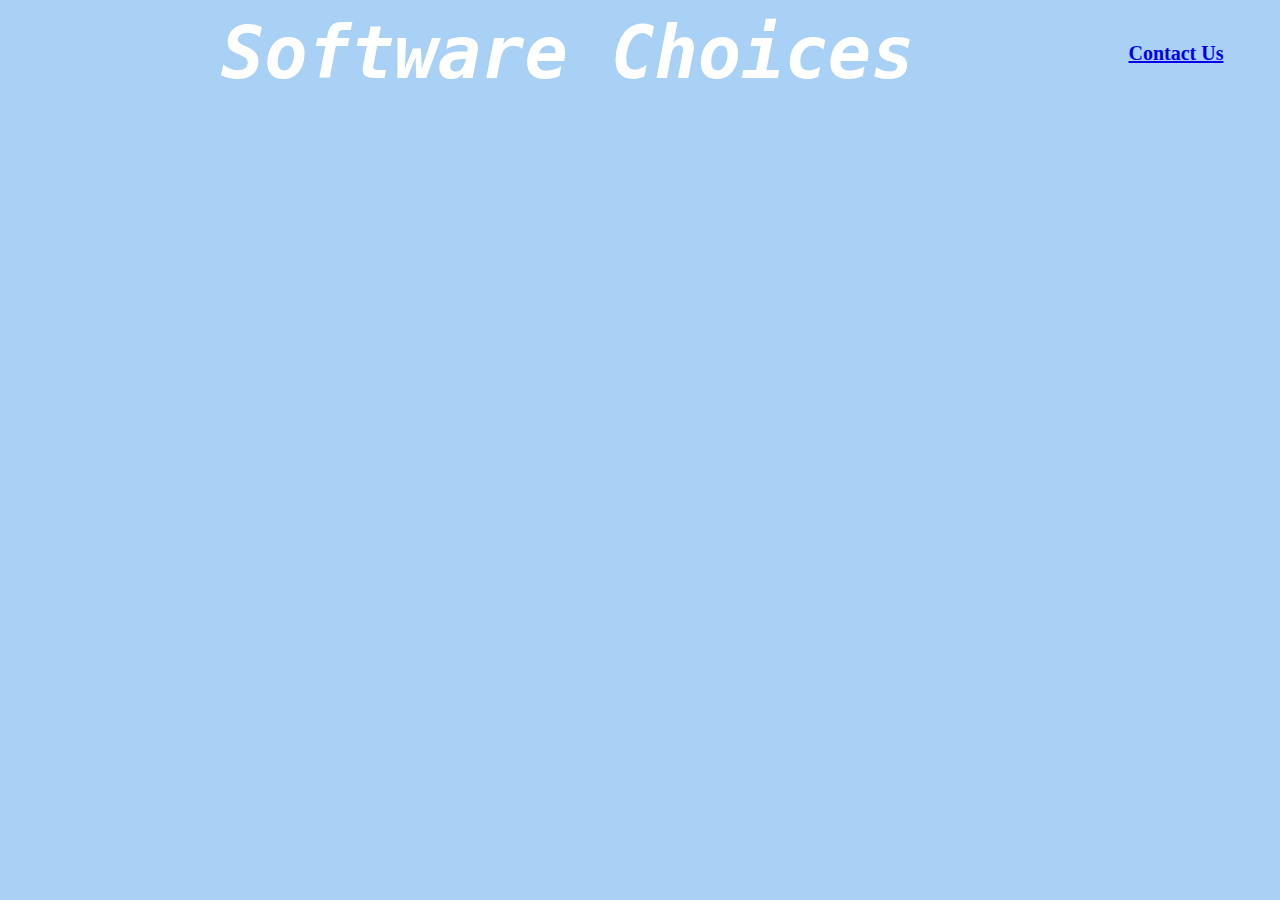
<file: tab.html>
<html>
	<head>
		<title></title>
	</head>
	<body bgcolor="#A9D0F5">
	<table border="0">
	<tr>
	<td width="92%">
	<h1 style="text-align: center;">
			<span style="color:#FFFFFF;"><span style="font-size:72px;"><var><samp><kbd>Software Choices</kbd></samp></var></span></span>
			</h1>
	</td>
	<td width="8%">
		<h1 style="text-align: left;">
			<span style="color:#FFFFFF;"><span style="font-size:20px;"><a href="http://softwareschoices.blogspot.in/" target="_blank">Contact Us</a></span></span></h1>
	</td>
	</tr>
	</table>
	</body>
</html>
</file>
<file: jquery/jqtree.css>
ul.jqtree-tree {
    margin-left: 0;
}

ul.jqtree-tree,
ul.jqtree-tree ul.jqtree_common {
    list-style: none outside;
    margin-bottom: 0;
    padding: 0;
}

ul.jqtree-tree ul.jqtree_common {
    display: block;
    margin-left: 12px;
    margin-right: 0;
}
ul.jqtree-tree li.jqtree-closed > ul.jqtree_common {
    display: none;
}

ul.jqtree-tree li.jqtree_common {
    clear: both;
    list-style-type: none;
}
ul.jqtree-tree .jqtree-toggler {
    border-bottom: none;
    color: #333;
    text-decoration: none;
    margin-right: 0.5em;
    vertical-align: middle;
}

ul.jqtree-tree .jqtree-toggler:hover {
    color: #000;
    text-decoration: none;
}

ul.jqtree-tree .jqtree-element {
    cursor: pointer;
}

.jqtree-tree .jqtree-title {
    color: #1C4257;
    vertical-align: middle;
    margin-left: 1.5em;
}

.jqtree-tree .jqtree-title.jqtree-title-folder {
    margin-left: 0;
}

ul.jqtree-tree li.jqtree-folder {
    margin-bottom: 4px;
}

ul.jqtree-tree li.jqtree-folder.jqtree-closed {
    margin-bottom: 1px;
}

ul.jqtree-tree .jqtree-toggler.jqtree-closed {
    background-position: 0 0;
}

span.jqtree-dragging {
    color: #fff;
    background: #000;
    opacity: 0.6;
    cursor: pointer;
    padding: 2px 8px;
}

ul.jqtree-tree li.jqtree-ghost {
    position: relative;
    z-index: 10;
    margin-right: 10px;
}

ul.jqtree-tree li.jqtree-ghost span {
    display: block;
}

ul.jqtree-tree li.jqtree-ghost span.jqtree-circle {
    border: solid 2px #0000ff;
    -webkit-border-radius: 100px;
    -moz-border-radius: 100px;
    border-radius: 100px;
    height: 8px;
    width: 8px;
    position: absolute;
    top: -4px;
    left: -6px;
}

/* IE 6, 7, 8 */
@media \0screen\,screen\9  {
    ul.jqtree-tree li.jqtree-ghost span.jqtree-circle {
        background: url(jqtree-circle.png) no-repeat;
        border: 0 none;
    }
}

ul.jqtree-tree li.jqtree-ghost span.jqtree-line {
    background-color: #0000ff;
    height: 2px;
    padding: 0;
    position: absolute;
    top: -1px;
    left: 2px;
    width: 100%;
}

ul.jqtree-tree li.jqtree-ghost.jqtree-inside {
    margin-left: 48px;
}

ul.jqtree-tree span.jqtree-border {
    position: absolute;
    display: block;
    left: -2px;
    top: 0;
    border: solid 2px #0000ff;
    border-radius: 6px;
    margin: 0;
    box-sizing: content-box;
}

ul.jqtree-tree .jqtree-element {
    position: relative;
}

ul.jqtree-tree li.jqtree-selected > .jqtree-element,
ul.jqtree-tree li.jqtree-selected > .jqtree-element:hover {
    background-color: #97BDD6;
    background: -webkit-gradient(linear, left top, left bottom, from(#BEE0F5), to(#89AFCA));
    background: -moz-linear-gradient(top, #BEE0F5, #89AFCA);
    background: -ms-linear-gradient(top, #BEE0F5, #89AFCA);
    background: -o-linear-gradient(top, #BEE0F5, #89AFCA);
    text-shadow: 0 1px 0 rgba(255, 255, 255, 0.7);
}

ul.jqtree-tree .jqtree-moving > .jqtree-element .jqtree-title {
    outline: dashed 1px #0000ff;
}
</file>
